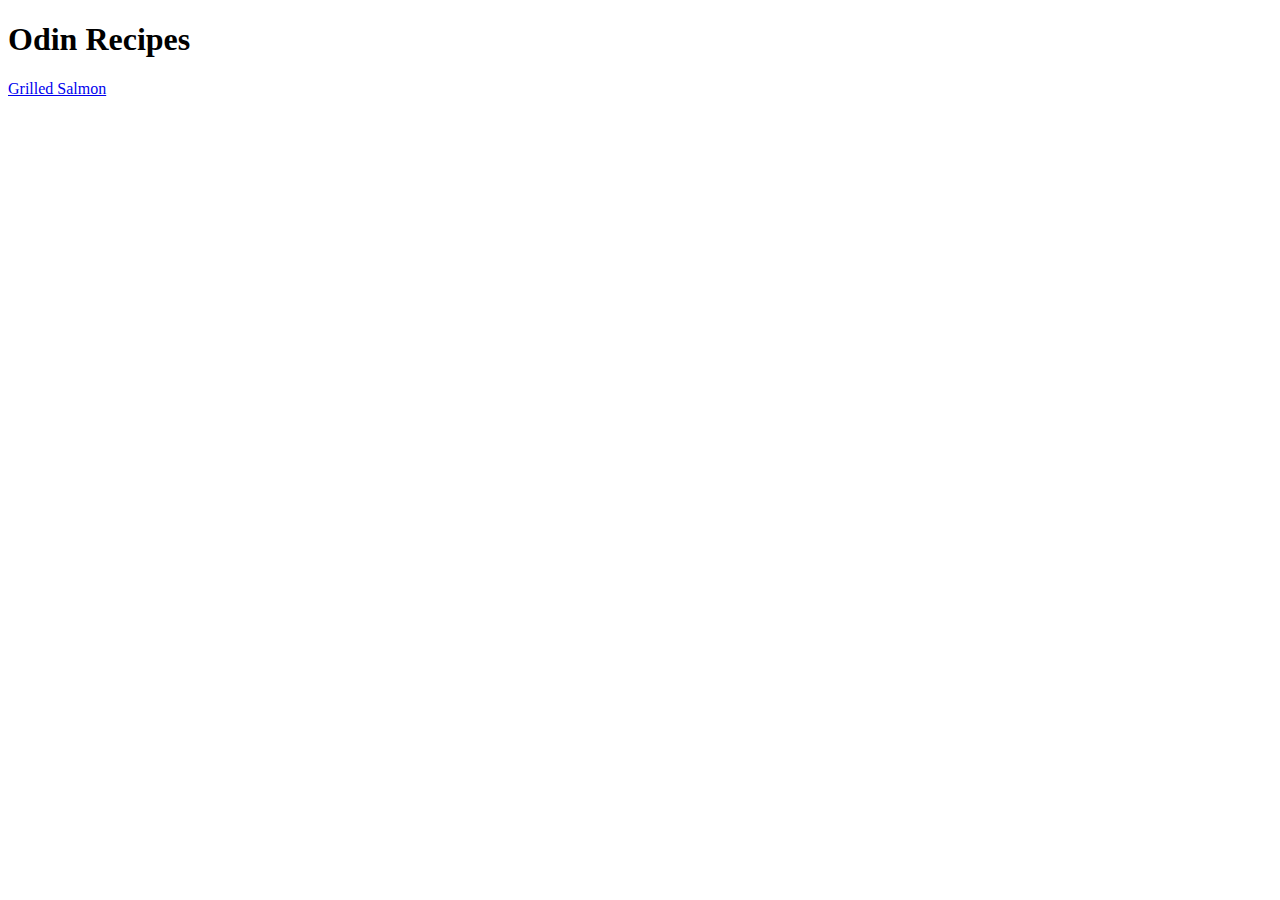
<file: index.html>
<!DOCTYPE html>
<html lang="en">
<head>
    <meta charset="UTF-8">
    <meta http-equiv="X-UA-Compatible" content="IE=edge">
    <meta name="viewport" content="width=device-width, initial-scale=1.0">
    <title>Document</title>
</head>
<body>
    <h1>Odin Recipes</h1>
    <a href="recipes/grilledsalmon.html">Grilled Salmon</a>
</body>
</html>
</file>
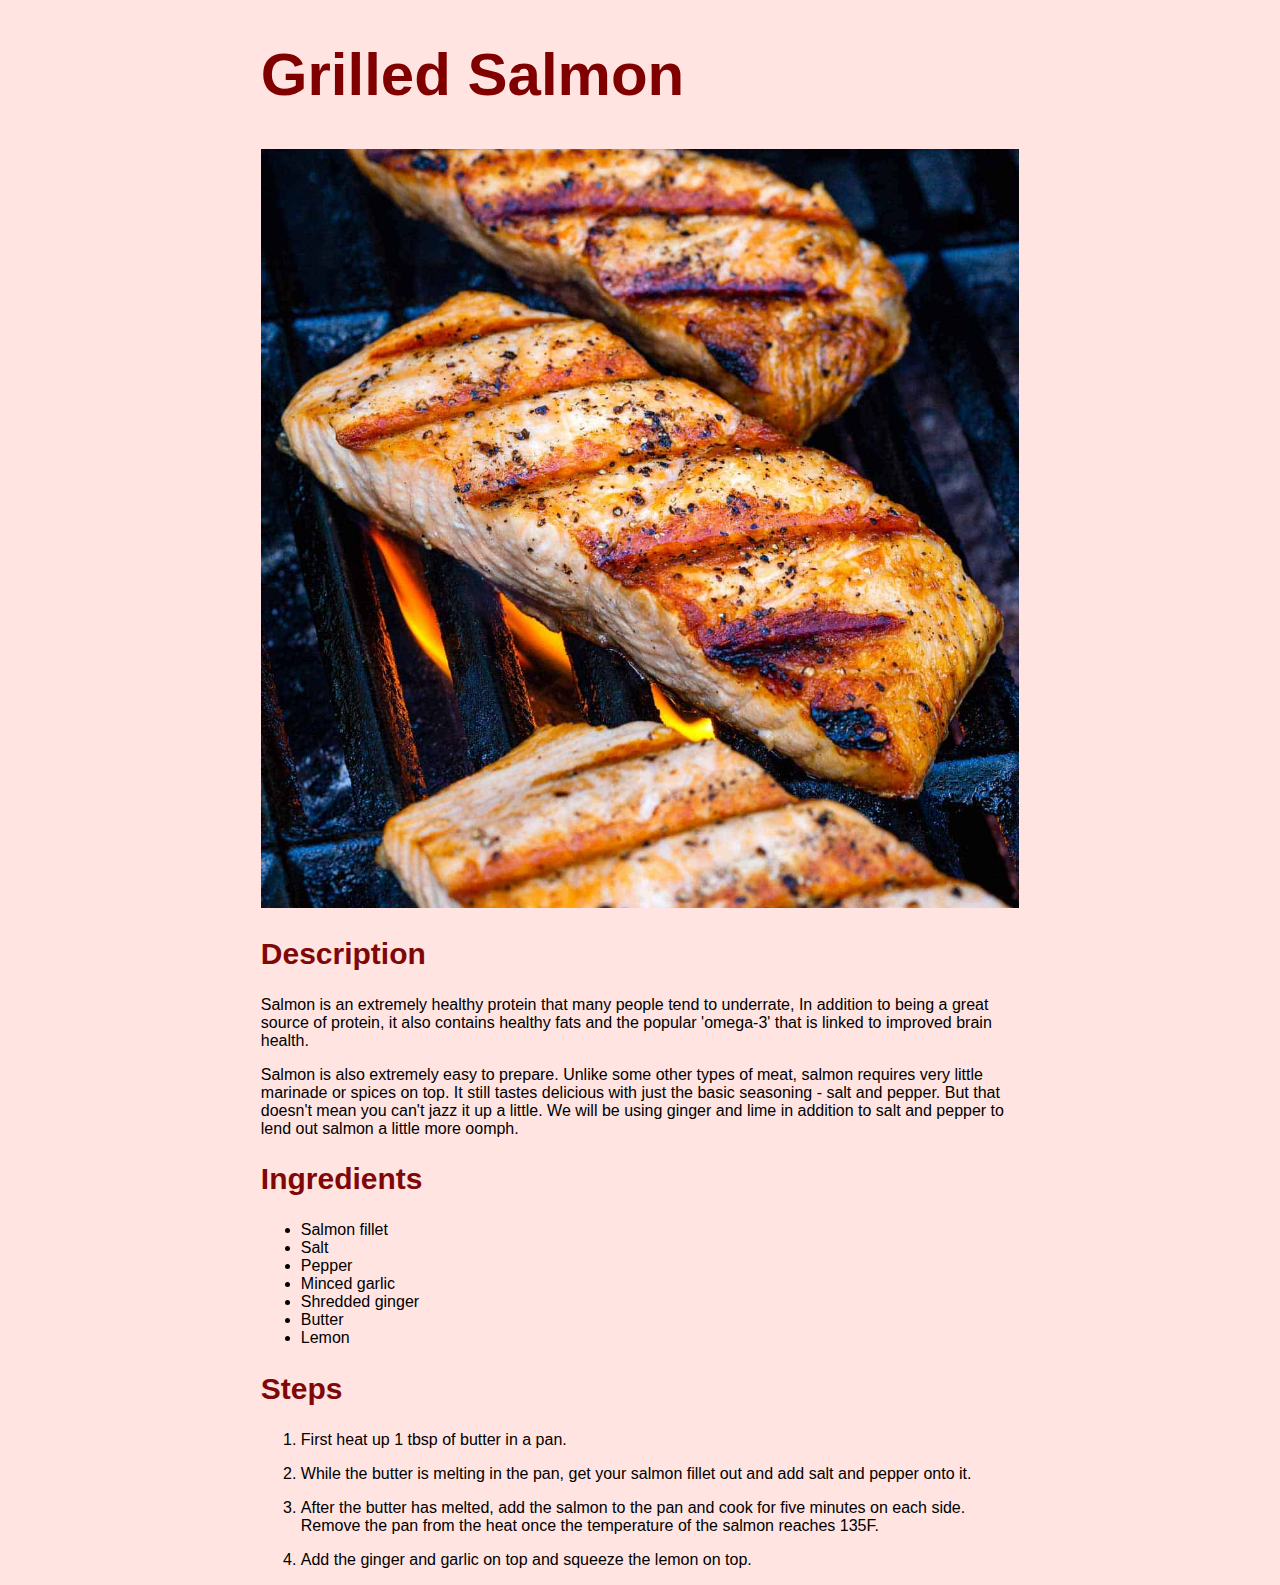
<file: recipes/grilledsalmon.html>
<!DOCTYPE html>
<html lang="en">

<head>
    <meta charset="UTF-8">
    <meta http-equiv="X-UA-Compatible" content="IE=edge">
    <meta name="viewport" content="width=device-width, initial-scale=1.0">
    <link rel="stylesheet" href="style.css">
    <title>Grilled Salmon Recipe</title>
</head>

<body>
    <div class = "container">
        <h1>Grilled Salmon</h1>
        <img src="salmon.jpg" alt="Salmon fillets on the grill.">
        <h2>Description</h2>
        <p>Salmon is an extremely healthy protein that many people tend to underrate,
            In addition to being a great source of protein, it also contains healthy fats
            and the popular 'omega-3' that is linked to improved brain health.
        </p>
        <p>Salmon is also extremely easy to prepare. Unlike some other types of meat, salmon
            requires very little marinade or spices on top. It still tastes delicious with
            just the basic seasoning - salt and pepper. But that doesn't mean you can't jazz it
            up a little. We will be using ginger and lime in addition to salt and pepper to
            lend out salmon a little more oomph.
        </p>
        <h2>Ingredients</h2>
        <ul>
            <li>Salmon fillet</li>
            <li>Salt</li>
            <li>Pepper</li>
            <li>Minced garlic</li>
            <li>Shredded ginger</li>
            <li>Butter</li>
            <li>Lemon</li>
        </ul>
        <h2>Steps</h2>
        <ol>
            <li>First heat up 1 tbsp of butter in a pan.</li>
            <li>
                <p>While the butter is melting in the pan, get your salmon fillet out and
                    add salt and pepper onto it.</p>
            </li>
            <li>
                <p>After the butter has melted, add the salmon to the pan and cook
                    for five minutes on each side. Remove the pan from the heat once the temperature
                    of the salmon reaches 135F.
                </p>
            </li>
            <li>
                <p>Add the ginger and garlic on top and squeeze the lemon on top.</p>
            </li>
        </ol>
    </div>

</body>

</html>
</file>
<file: recipes/style.css>
body {
    background-color: #ffe4e1;
}

img {
    width: 100%;
    height: auto;
    margin: auto;
}

div.container {
    font-family: 'Segoe UI', Tahoma, Geneva, Verdana, sans-serif;
    width: 60%;
    margin: auto;
}

h1 {
    color: #800000;
    font-size: 60px;
}

h2 {
    color: #800707;
    font-size: 30px;
}
</file>
